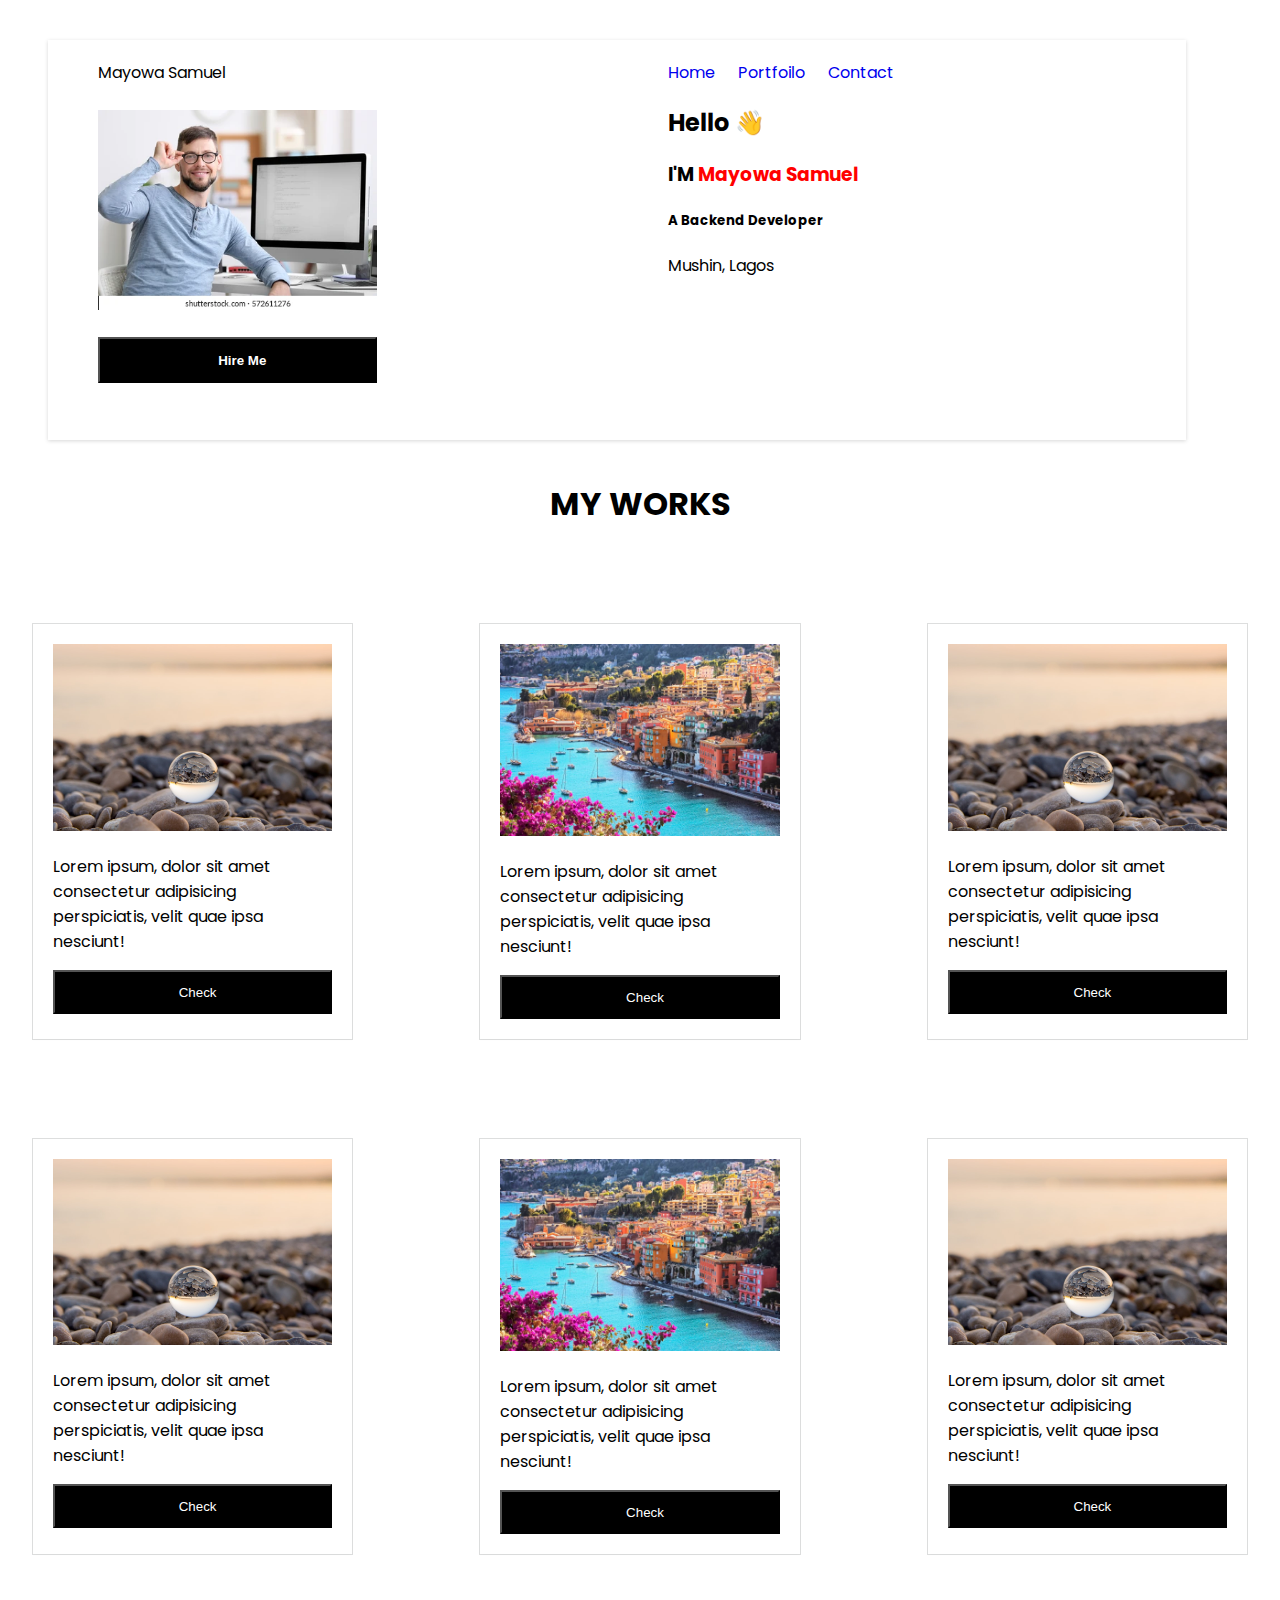
<file: Class/index.html>
<!DOCTYPE html>
<html lang="en">

<head>
    <meta charset="UTF-8">
    <meta http-equiv="X-UA-Compatible" content="IE=edge">
    <meta name="viewport" content="width=device-width, initial-scale=1.0">
    <link rel="stylesheet" href="https://cdnjs.cloudflare.com/ajax/libs/font-awesome/6.1.2/css/all.min.css"
        integrity="sha512-1sCRPdkRXhBV2PBLUdRb4tMg1w2YPf37qatUFeS7zlBy7jJI8Lf4VHwWfZZfpXtYSLy85pkm9GaYVYMfw5BC1A=="
        crossorigin="anonymous" referrerpolicy="no-referrer" />
    <title>Wedpage</title>
    <link rel="preconnect" href="https://fonts.googleapis.com">
    <link rel="preconnect" href="https://fonts.gstatic.com" crossorigin>
    <link href="https://fonts.googleapis.com/css2?family=Poppins:wght@500&family=Roboto&display=swap" rel="stylesheet">
    <link rel="stylesheet" href="app.css">
</head>

<body>
    <!-- Opacity -->
    <!-- <div>
        <img src="phone.jpg" alt=""><br> <hr>
        <h4>This is Apple Image</h4>
        <p>Lorem ipsum dolor sit amet consectetur adipisicing elit. Dolor, est laborum? Dolor sed libero modi in fugit minus magni illo quod eos mollitia.</p>
        <button><i class="fa-brands fa-apple"></i> 
        Buy Apple</button>
    </div> -->
    <!--     
    <div  id="background">
        Lorem ipsum dolor sit amet consectetur adipisicing elit. Ex voluptas, maxime minus eum nobis quidem, sit reprehenderit cum quia hic explicabo. Excepturi cum ullam eum rem, sequi ea suscipit quidem.
    </div> -->
    <!-- <h2>THIS IS TEXT</h2> -->

    <!-- ralative -->
    <!--  -->
    <!-- <nav>
       <header>Mayowa Samuel</header>
       <div id="link">
        <a href="http://">Home</a>
        <a href="portfoilo.html">Portfoilo </a>
        <a href="http://">Contact</a>
       </div>
    </nav> -->


    <div class="box-1">
        <div class="img-box">
            <header>Mayowa Samuel</header> <br>
            <img src="good.webp" alt="" srcset=""> <br>
            <button> <i class="fa-solid fa-code"></i> Hire Me</button>
        </div>
        <div class="hello">
            <div id="link">
                <a href="http://">Home</a>
                <a href="portfoilo.html">Portfoilo </a>
                <a href="http://">Contact</a>
            </div>
            <h2>Hello 👋</h2>
            <h3>I'M <span> Mayowa Samuel</span></h3>
            <h5>A Backend Developer</h5>
            <p>Mushin, Lagos</p>
            <div class="icon">
                <i class="fa-brands fa-instagram"></i>
                <i class="fa-brands fa-twitter"></i>
                <i class="fa-solid fa-baseball"></i>
                <i class="fa-brands fa-behance"></i>
            </div>
        </div>
    </div>
    <!-- z-index   sticky -->
    <h1 style="text-align: center;">MY WORKS</h1> <br> <br>

    <div class="flexbox">
        <div class="item-1">
            <img src="glass.jpg" alt="" srcset="">
            <p>Lorem ipsum, dolor sit amet consectetur adipisicing  perspiciatis, velit quae ipsa nesciunt!</p>
            <button><i class="fa-solid fa-check"></i>Check</button>
        </div>
        <div class="item-2">
            <img src="island.jpg" alt="" srcset="">
            <p>Lorem ipsum, dolor sit amet consectetur adipisicing  perspiciatis, velit quae ipsa nesciunt!</p>
            <button> <i class="fa-solid fa-check"></i>Check</button>
        </div>
        <div class="item-3">
            <img src="glass.jpg" alt="" srcset="">
            <p>Lorem ipsum, dolor sit amet consectetur adipisicing  perspiciatis, velit quae ipsa nesciunt!</p>
            <button><i class="fa-solid fa-check"></i> Check</button>
        </div>
    </div>


    <br> <br>
    <div class="flexbox">
        <div class="item-1">
            <img src="glass.jpg" alt="" srcset="">
            <p>Lorem ipsum, dolor sit amet consectetur adipisicing  perspiciatis, velit quae ipsa nesciunt!</p>
            <button><i class="fa-solid fa-check"></i>Check</button>
        </div>
        <div class="item-2">
            <img src="island.jpg" alt="" srcset="">
            <p>Lorem ipsum, dolor sit amet consectetur adipisicing  perspiciatis, velit quae ipsa nesciunt!</p>
            <button><i class="fa-solid fa-check"></i>Check</button>
        </div>
        <div class="item-3">
            <img src="glass.jpg" alt="" srcset="">
            <p>Lorem ipsum, dolor sit amet consectetur adipisicing  perspiciatis, velit quae ipsa nesciunt!</p>
            <button><i class="fa-solid fa-check"></i>Check</button>
        </div>
    </div>


</body>

</html>
</file>
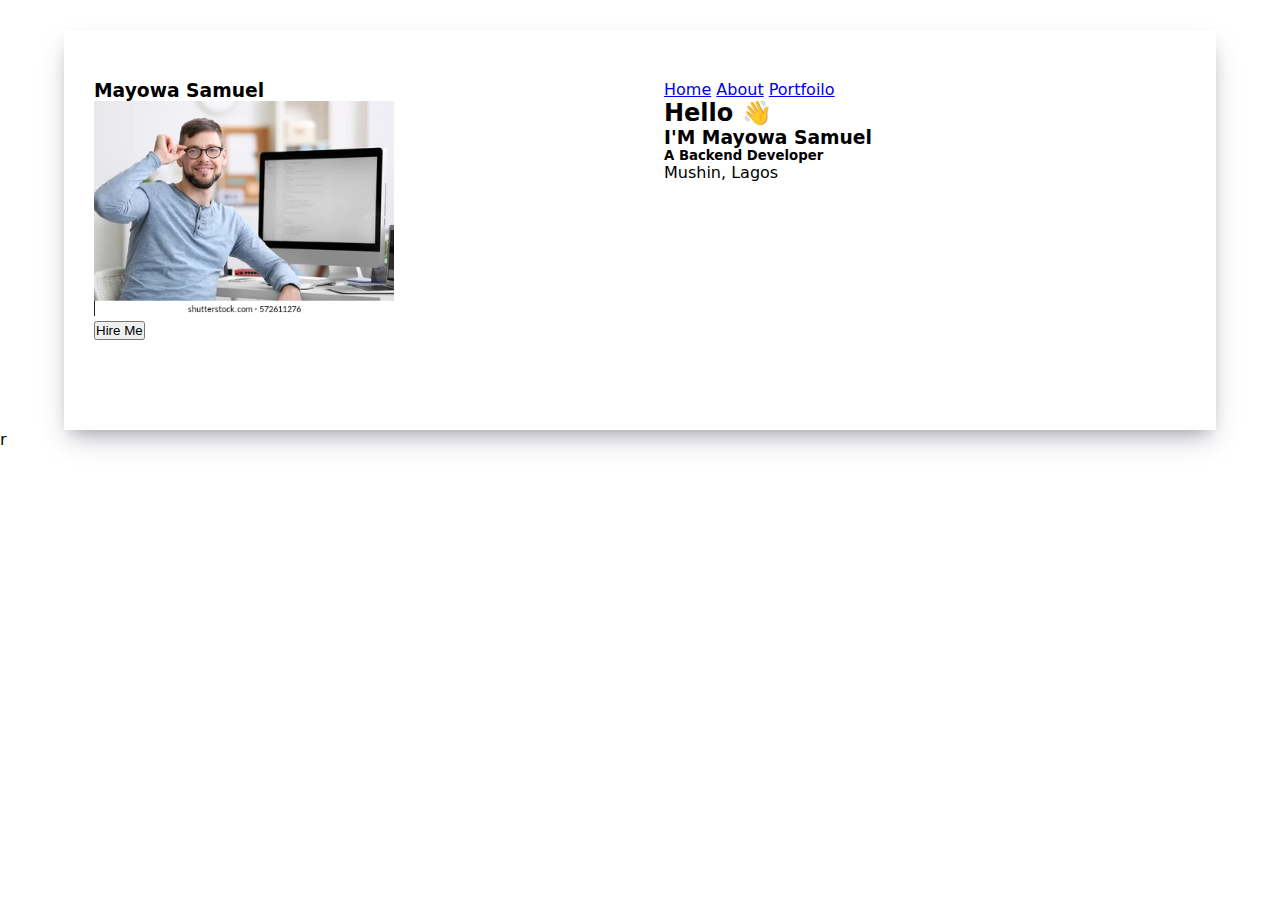
<file: Class/homework .html>
<!DOCTYPE html>
<html lang="en">
<head>
    <meta charset="UTF-8">
    <meta http-equiv="X-UA-Compatible" content="IE=edge">
    <meta name="viewport" content="width=device-width, initial-scale=1.0">
    <title>Document</title>
    <link rel="stylesheet" href="https://cdnjs.cloudflare.com/ajax/libs/font-awesome/6.2.0/css/all.min.css" integrity="sha512-xh6O/CkQoPOWDdYTDqeRdPCVd1SpvCA9XXcUnZS2FmJNp1coAFzvtCN9BmamE+4aHK8yyUHUSCcJHgXloTyT2A==" crossorigin="anonymous" referrerpolicy="no-referrer" />
    <link rel="stylesheet" href="home.css">
</head>
<body>
    <!-- &#128517; -->
    <div class="contain">
        <div class="div-1">
            <h3>Mayowa Samuel</h3>
            <i class="fa-brands fa-facebook"></i>
           <img src="good.webp" alt="">
           <button>Hire Me</button>

        </div>

        <div class="div-2">
            <div>
                <a href="http://">Home</a>
                <a href="http://">About</a>
                <a href="http://">Portfoilo</a>
            </div>
            <h2>Hello 👋 </h2>
            <h3>I'M <span> Mayowa Samuel</span></h3>
            <h5>A Backend Developer</h5>
            <p>Mushin, Lagos</p>
            <div class="icon">
                <i class="fa-brands fa-instagram"></i>
                <i class="fa-brands fa-twitter"></i>
                <i class="fa-solid fa-baseball"></i>
                <i class="fa-brands fa-behance"></i>
            </div>
        </div>
    </div>

    r

    
    
</body>
</html>
</file>
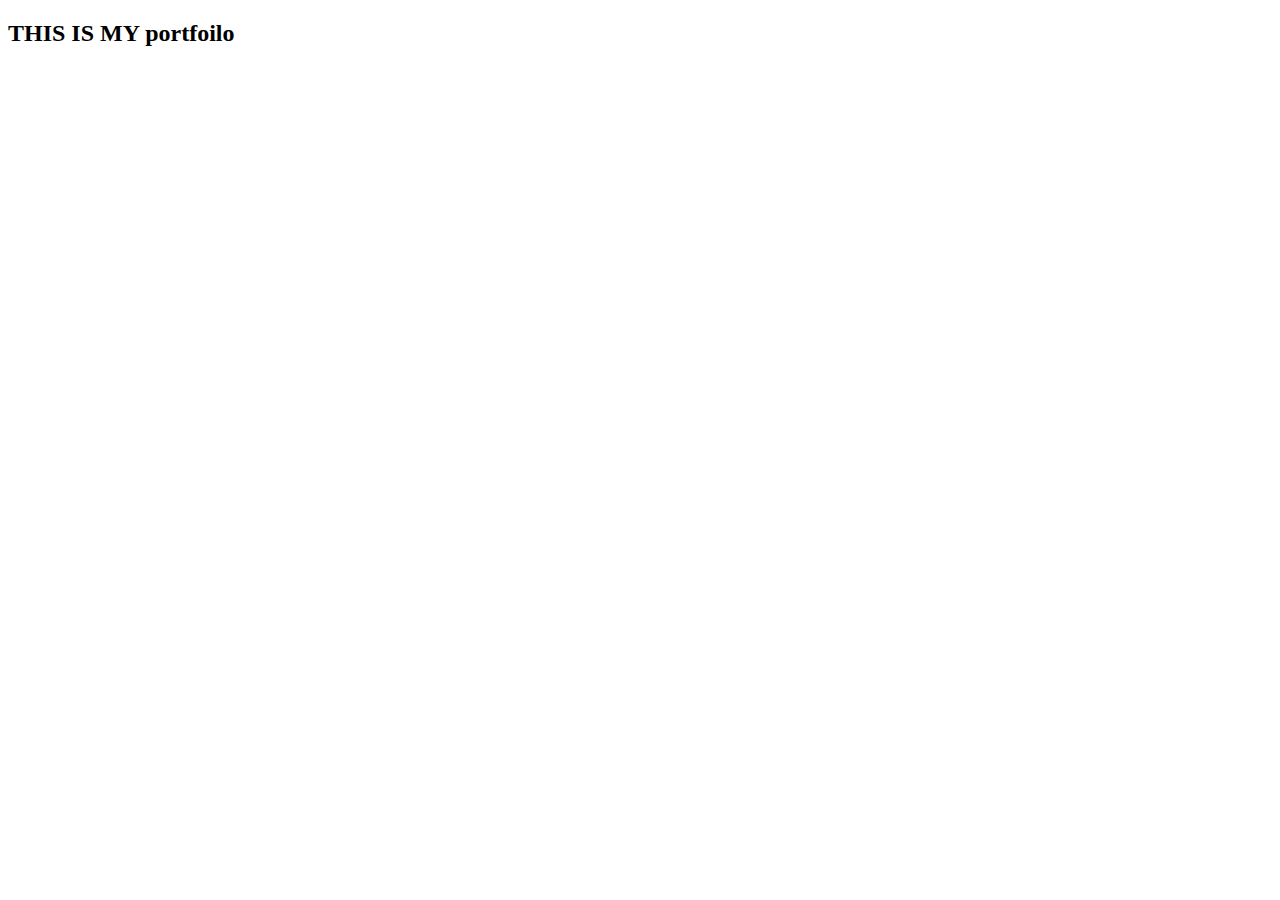
<file: Class/portfoilo.html>
<!DOCTYPE html>
<html lang="en">
<head>
    <meta charset="UTF-8">
    <meta http-equiv="X-UA-Compatible" content="IE=edge">
    <meta name="viewport" content="width=device-width, initial-scale=1.0">
    <title>Document</title>
</head>
<body>
    <h2>THIS IS MY portfoilo</h2>
    
</body>
</html>
</file>
<file: Class/app.css>
body{
    font-family: 'Poppins', sans-serif;
    margin-bottom: 400px;
}
/* div{
    margin: auto;
    width:300px;
    height:590px;
    padding: 10px;
    font-family:Arial, Helvetica, sans-serif;
    box-shadow: rgba(149, 157, 165, 0.2) 0px 8px 24px;
}
div img{
    width: 100%;
    opacity: 0.6;
}
div button{
    padding:12px;
    background-color:black;
    color:white;
}
div img:hover{
    opacity:1.0;
}
div button:hover{
    background-color:#3A5683;
    font-weight: bold;
}
.fa-brands{
    font-size:15px;
    margin-right: 9px;
} */

/* 
#background{
    background-color: blue;
    opacity:0.9;
} */
/* h2{
    background-color: greenyellow;
    opacity:0.3;
} */

/* 
nav{
    position: fixed;
    width:100%;
    top:0;
    background-color:black;
    padding: 6px;
    left: 0;
    color: white;
    opacity: 0.9;
    font-family: 'Poppins', sans-serif;
}
nav header{
    padding-top: 6px;
}
nav #link{
    float: right;
    margin-right: 90px;
    position: relative;
    bottom:24px;
} */

#link a {
    padding-right: 19px;
    text-decoration: none;
}
.box-1 {
    position: relative;
    margin: 40px;
    width: 90%;
    box-shadow: rgba(0, 0, 0, 0.16) 0px 1px 4px;
    font-family: 'Poppins', sans-serif;
    height: 400px;
}

span {
    color: red;
}

.box-1 .img-box {
    position: absolute;
    left: 30px;
    padding: 20px;
}

.img-box img {
    width: 100%;
    height: 200px;
}

.fa-solid {
    font-size: 14px;
    ;
    margin-right: 10px;
}

.img-box button {
    background-color: black;
    padding: 13px;
    color: white;
    margin-top: 20px;
    font-weight: bold;
    width: 100%;
}

.img-box button:hover {
    background-color: #0081CF;
}

.box-1 .hello {
    position: absolute;
    left: 600px;
    width: 40%;
    padding: 20px;
}

.icon {}

.fa-baseball {
    font-size: 30px;
    margin-right: 40px;
}

i {
    margin-right: 40px;
    font-size: 30px;
}
/* flexbox */
.flexbox{
    display: flex;
    flex-wrap: wrap;
    margin: 25px;
    justify-content: space-between;
}
.flexbox .item-1{
    width: 23%;
    padding:20px;
    box-shadow: rgba(0, 0, 0, 0.02) 0px 1px 3px 0px, rgba(27, 31, 35, 0.15) 0px 0px 0px 1px;
}
.flexbox .item-2{
    width: 23%;
    padding:20px;
    box-shadow: rgba(0, 0, 0, 0.02) 0px 1px 3px 0px, rgba(27, 31, 35, 0.15) 0px 0px 0px 1px;
}
.flexbox .item-3{
    width: 23%;
    padding:20px;
    box-shadow: rgba(0, 0, 0, 0.02) 0px 1px 3px 0px, rgba(27, 31, 35, 0.15) 0px 0px 0px 1px;
}
.item-1 img{
    width: 100%;
}
.item-2 img{
    width: 100%;
}
.item-3 img{
    width: 100%;
}
.flexbox button{
    background-color:black;
    color:white;
    padding:12px;
    width: 100%;
}
</file>
<file: Class/home.css>
*{
    margin: 0;
    padding: 0;
}
body{
    font-family:system-ui, -apple-system, BlinkMacSystemFont, 'Segoe UI', Roboto, Oxygen, Ubuntu, Cantarell, 'Open Sans', 'Helvetica Neue', sans-serif

}

.contain{
    margin:auto;
    margin-top: 30px;
    position: relative;
    width:90%;
    height:400px;
    box-shadow: rgba(50, 50, 93, 0.25) 0px 13px 27px -5px, rgba(0, 0, 0, 0.3) 0px 8px 16px -8px;

}
.contain .div-1{
    margin-top: 50px;
    position: absolute;
    left: 30px;
    width:300px;
}
.div-1 img{
    width:100%;
    /* height:113em; */
}

.contain .div-2{
    margin-top: 50px;
    position: absolute;
    left: 600px;
    width:300px;
}
</file>
